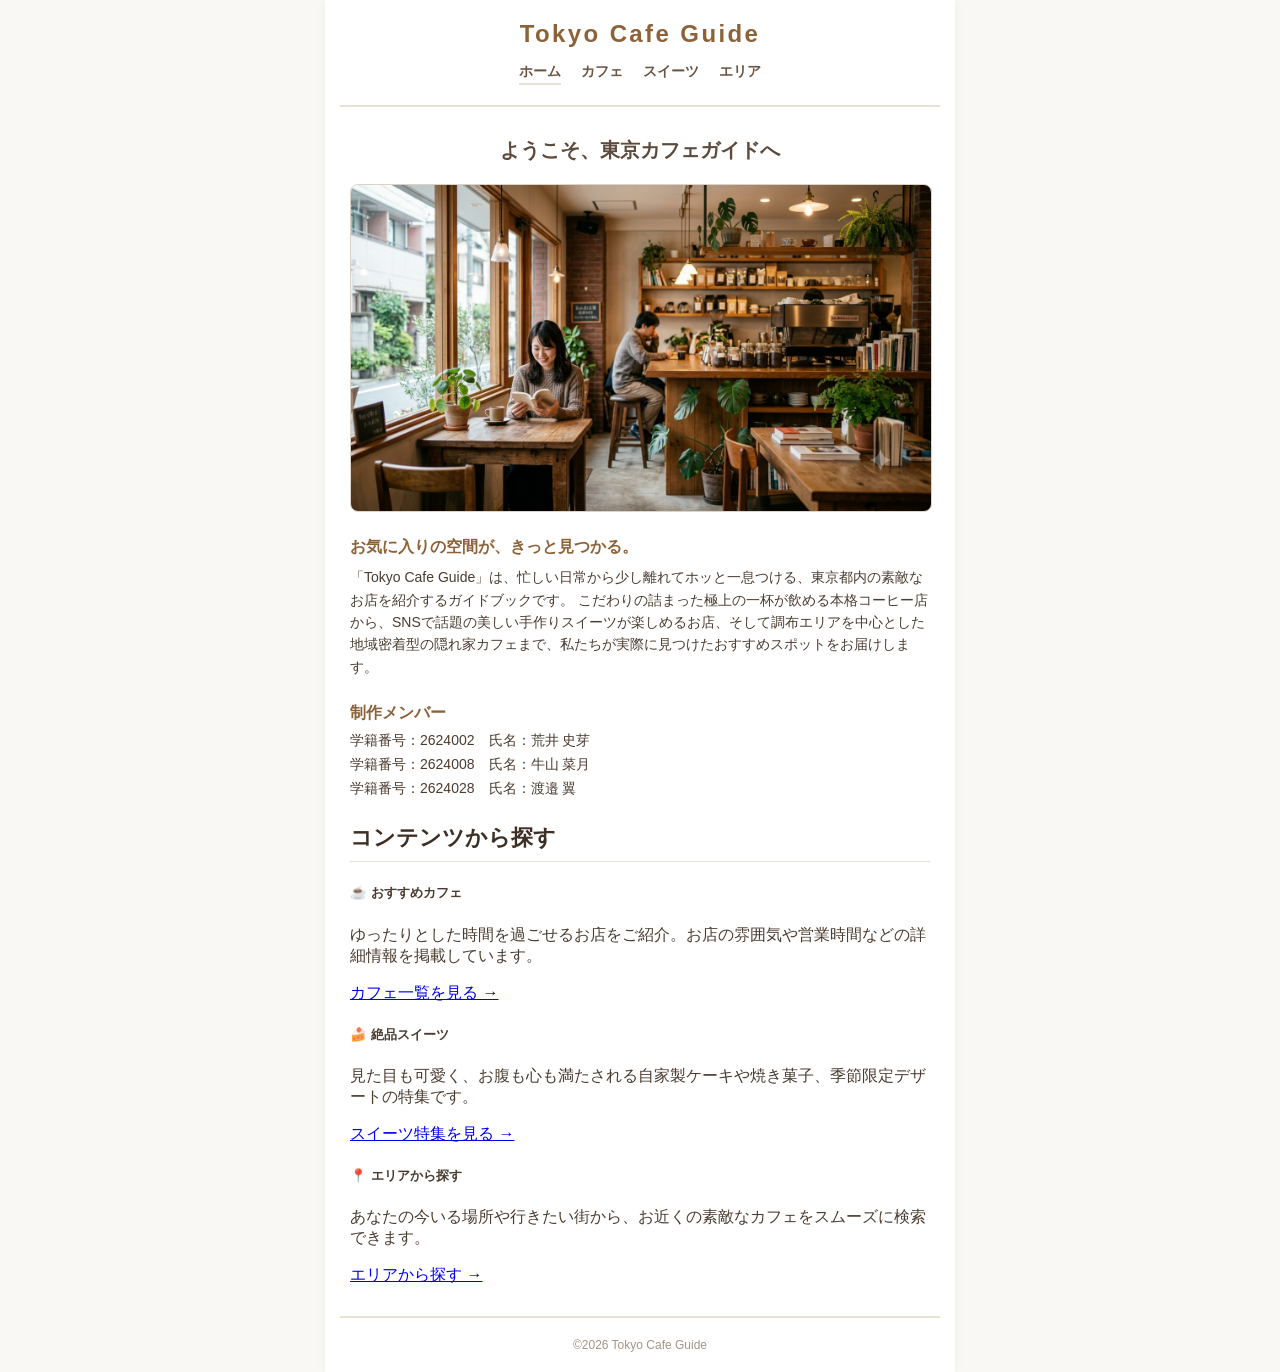
<file: index.html>
<!DOCTYPE html>
<html lang="ja">
<head>
<meta charset="utf-8">
<title>Tokyo Cafe Guide - ホーム</title>
<link rel="stylesheet" href="style.css">
</head>
<body>
<div class="cafe-container">
  <!-- ヘッダーとナビゲーション -->
  <header class="cafe-header">
    <h1 class="site-title">Tokyo Cafe Guide</h1>
    <nav class="cafe-nav">
      <a href="index.html" class="active">ホーム</a>
      <a href="cafe.html">カフェ</a>
      <a href="sweets.html">スイーツ</a>
      <a href="area.html">エリア</a>
    </nav>
  </header>

  <!-- メインコンテンツ -->
  <main class="cafe-content">
    <h2 class="page-title">ようこそ、東京カフェガイドへ</h2>

    <!-- メインビジュアルエリア -->
    <div class="photo-area">
      <img class="photo-placeholder" src="index.png" alt="東京のモダンなカフェの店内">
    </div>

    <!-- コンセプト紹介 -->
    <div class="recommend-section">
      <h4 class="section-title">お気に入りの空間が、きっと見つかる。</h4>
      <p class="section-text">
        「Tokyo Cafe Guide」は、忙しい日常から少し離れてホッと一息つける、東京都内の素敵なお店を紹介するガイドブックです。
        こだわりの詰まった極上の一杯が飲める本格コーヒー店から、SNSで話題の美しい手作りスイーツが楽しめるお店、そして調布エリアを中心とした地域密着型の隠れ家カフェまで、私たちが実際に見つけたおすすめスポットをお届けします。
      </p>
    </div>

    <!-- 製作者 -->
    <div class="info-section">
      <h4 class="section-title">制作メンバー</h4>
      <p>学籍番号：2624002　氏名：荒井 史芽</p>
      <p>学籍番号：2624008　氏名：牛山 菜月</p>
      <p>学籍番号：2624028　氏名：渡邉 翼</p>
    </div>

    <!-- コンテンツ紹介（特集リンク） -->
    <div class="features-section">
      <h3 class="shop-name">コンテンツから探す</h3>
      
      <div class="feature-grid">
        <div class="feature-card">
          <h5>☕ おすすめカフェ</h5>
          <p>ゆったりとした時間を過ごせるお店をご紹介。お店の雰囲気や営業時間などの詳細情報を掲載しています。</p>
          <a href="cafe.html" class="feature-link">カフェ一覧を見る →</a>
        </div>

        <div class="feature-card">
          <h5>🍰 絶品スイーツ</h5>
          <p>見た目も可愛く、お腹も心も満たされる自家製ケーキや焼き菓子、季節限定デザートの特集です。</p>
          <a href="sweets.html" class="feature-link">スイーツ特集を見る →</a>
        </div>

        <div class="feature-card">
          <h5>📍 エリアから探す</h5>
          <p>あなたの今いる場所や行きたい街から、お近くの素敵なカフェをスムーズに検索できます。</p>
          <a href="area.html" class="feature-link">エリアから探す →</a>
        </div>
      </div>
    </div>
  </main>

  <!-- フッター -->
  <footer class="cafe-footer">
    <p>©2026 Tokyo Cafe Guide</p>
  </footer>
</div>
</body>
</html>
</file>
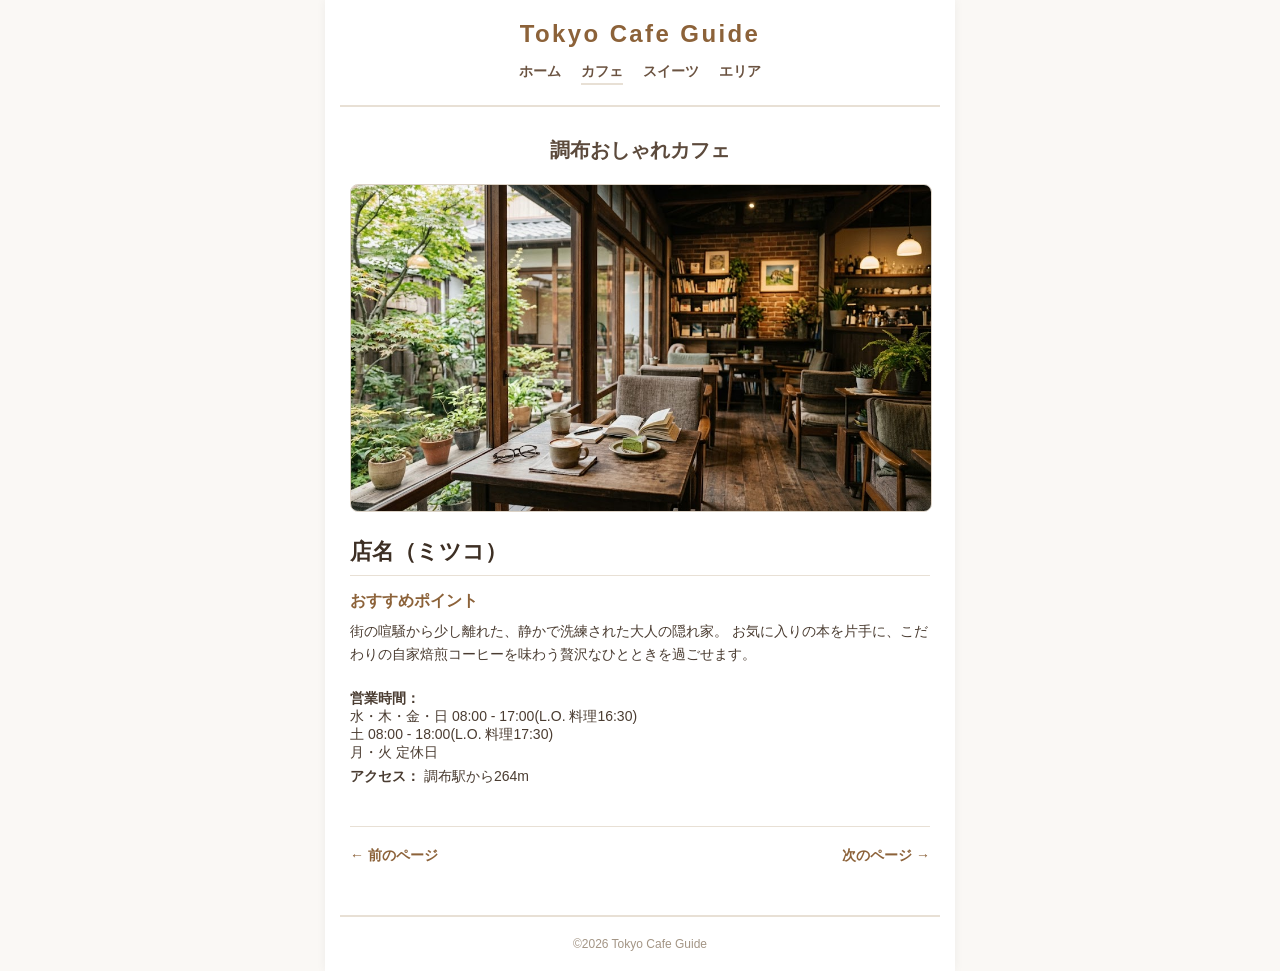
<file: cafe.html>
<!DOCTYPE html>
<html>
<head>
<meta charset="utf-8">


<title>cafe page:mitsuko</title>
<link rel="stylesheet" href="style.css">
</head>
<body>
<div class="cafe-container">
  <!-- ヘッダーとナビゲーション -->
  <header class="cafe-header">
    <h1 class="site-title">Tokyo Cafe Guide</h1>
    <nav class="cafe-nav">
      <a href="index.html">ホーム</a>
      <a href="cafe.html" class="active">カフェ</a>
      <a href="sweets.html">スイーツ</a>
      <a href="area.html">エリア</a>
    </nav>
  </header>

  <!-- メインコンテンツ -->
  <main class="cafe-content">
    <h2 class="page-title">調布おしゃれカフェ</h2>

    <div class="photo-area">
      <img class="photo-placeholder" src="cafe.jpeg" />
    </div>

    <h3 class="shop-name">店名（ミツコ）</h3>

    <div class="recommend-section">
      <h4 class="section-title">おすすめポイント</h4>
      <p class="section-text">
        街の喧騒から少し離れた、静かで洗練された大人の隠れ家。
        お気に入りの本を片手に、こだわりの自家焙煎コーヒーを味わう贅沢なひとときを過ごせます。
      </p>
    </div>

    <div class="info-section">
      <p><strong>営業時間：</strong> <br>
        水・木・金・日 08:00 - 17:00(L.O. 料理16:30)<br>
        土 08:00 - 18:00(L.O. 料理17:30)<br>
        月・火 定休日
</p>
      <p><strong>アクセス：</strong> 調布駅から264m</p>
    </div>

    <!-- ページネーション -->
    <div class="pagination">
      <a href="index.html" class="prev">← 前のページ</a>
      <a href="cafe2.html" class="next">次のページ →</a>
    </div>
  </main>

  <!-- フッター -->
  <footer class="cafe-footer">
    <p>©2026 Tokyo Cafe Guide</p>
  </footer>
</div>
</body>
</html>
</file>
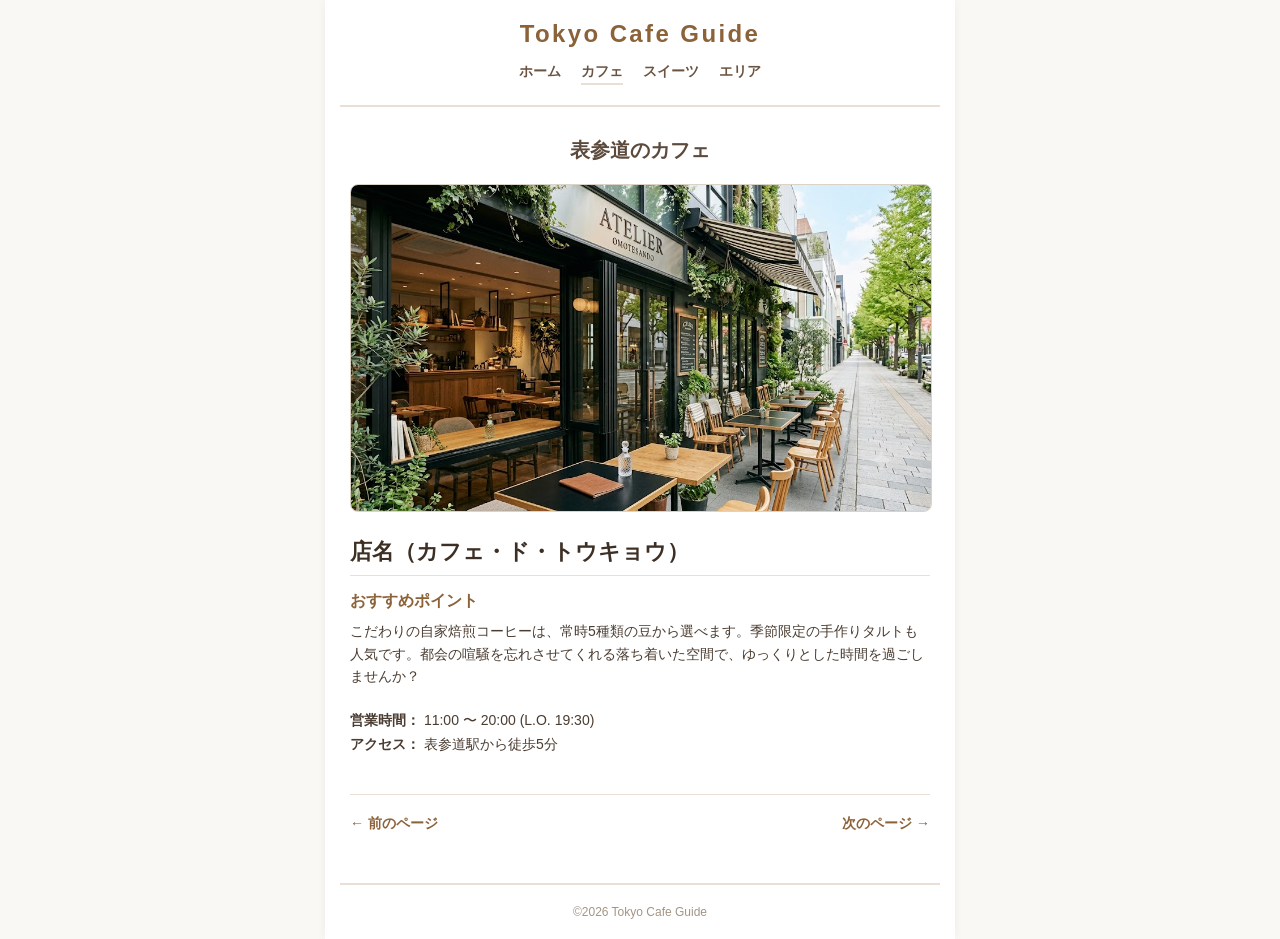
<file: cafe2.html>
<!DOCTYPE html>
<html>
<head>
<meta charset="utf-8">
<title>cafe page</title>
<link rel="stylesheet" href="style.css">
</head>
<body>
<div class="cafe-container">
  <!-- ヘッダーとナビゲーション -->
  <header class="cafe-header">
    <h1 class="site-title">Tokyo Cafe Guide</h1>
    <nav class="cafe-nav">
      <a href="index.html">ホーム</a>
      <a href="cafe.html" class="active">カフェ</a>
      <a href="sweets.html">スイーツ</a>
      <a href="area.html">エリア</a>
    </nav>
  </header>

  <!-- メインコンテンツ -->
  <main class="cafe-content">
    <h2 class="page-title">表参道のカフェ</h2>

    <div class="photo-area">
      <img class="photo-placeholder" src="cafe2.jpeg" />
    </div>

    <h3 class="shop-name">店名（カフェ・ド・トウキョウ）</h3>

    <div class="recommend-section">
      <h4 class="section-title">おすすめポイント</h4>
      <p class="section-text">
        こだわりの自家焙煎コーヒーは、常時5種類の豆から選べます。季節限定の手作りタルトも人気です。都会の喧騒を忘れさせてくれる落ち着いた空間で、ゆっくりとした時間を過ごしませんか？
      </p>
    </div>

    <div class="info-section">
      <p><strong>営業時間：</strong> 11:00 〜 20:00 (L.O. 19:30)</p>
      <p><strong>アクセス：</strong> 表参道駅から徒歩5分</p>
    </div>

    <!-- ページネーション -->
    <div class="pagination">
      <a href="cafe.html" class="prev">← 前のページ</a>
      <a href="sweets.html" class="next">次のページ →</a>
    </div>
  </main>

  <!-- フッター -->
  <footer class="cafe-footer">
    <p>©2026 Tokyo Cafe Guide</p>
  </footer>
</div>
</body>
</html>
</file>
<file: style.css>
/* 全体のリセットと基本フォント設定 */
body {
  margin: 0;
  padding: 0;
  font-family: "Helvetica Neue", Arial, "Hiragino Kaku Gothic ProN", "Hiragino Sans", Meiryo, sans-serif;
  background-color: #faf8f5; /* 柔らかいオフホワイト */
  color: #4a3c31; /* 優しいダークブラウン */
}

/* 全体を中央に寄せるコンテナ */
.cafe-container {
  max-width: 600px; /* スマートフォン〜タブレットに最適な幅 */
  margin: 0 auto;
  padding: 0 15px;
  background-color: #ffffff;
  box-shadow: 0 0 10px rgba(0, 0, 0, 0.05);
  min-height: 100vh;
  display: flex;
  flex-direction: column;
}

/* ヘッダー */
.cafe-header {
  text-align: center;
  padding: 20px 0;
  border-bottom: 2px solid #e8e0d5;
}

.site-title {
  margin: 0 0 15px 0;
  font-size: 24px;
  letter-spacing: 0.1em;
  color: #8c6239; /* カフェラテ風のブラウン */
}

/* ナビゲーション */
.cafe-nav {
  display: flex;
  justify-content: center;
  gap: 20px;
}

.cafe-nav a {
  text-decoration: none;
  color: #6b5341;
  font-size: 14px;
  font-weight: bold;
}

.cafe-nav a:hover {
  color: #8c6239;
}

.active {
  color: #8c6239; 
  border-bottom: 2px solid #e8e0d5; 
  padding-bottom: 2px;
}

/* メインコンテンツ */
.cafe-content {
  flex: 1; /* フッターを最下部に固定するため */
  padding: 30px 10px;
}

.page-title {
  font-size: 20px;
  margin-top: 0;
  margin-bottom: 20px;
  text-align: center;
  color: #5c4a3c;
}

/* 写真エリア */
.photo-area {
  margin-bottom: 25px;
}

.photo-placeholder {
  width: 100%;
  aspect-ratio: 16 / 9; /* 横長でお洒落に見える比率 */
  background-color: #f0ebe4;
  border: 1px solid #dcd3c7;
  border-radius: 8px; /* 少し角を丸く */
  display: flex;
  align-items: center;
  justify-content: center;
  color: #8c8275;
  font-size: 16px;
}

/* 店名 */
.shop-name {
  font-size: 22px;
  margin: 0 0 15px 0;
  padding-bottom: 8px;
  border-bottom: 1px solid #e8e0d5;
  color: #3d2f24;
}

/* おすすめ・情報セクション */
.recommend-section, .info-section {
  margin-bottom: 25px;
}

.section-title {
  font-size: 16px;
  margin: 0 0 8px 0;
  color: #8c6239;
}

.section-text {
  font-size: 14px;
  line-height: 1.6;
  margin: 0;
}

.info-section p {
  font-size: 14px;
  margin: 6px 0;
}

/* ページネーション（前へ / 次へ） */
.pagination {
  display: flex;
  justify-content: space-between;
  align-items: center;
  padding: 20px 0;
  border-top: 1px solid #e8e0d5;
  margin-top: 40px;
}

.pagination a {
  text-decoration: none;
  color: #8c6239;
  font-size: 14px;
  font-weight: bold;
}

.pagination a:hover {
  text-decoration: underline;
}

/* フッター */
.cafe-footer {
  text-align: center;
  padding: 20px 0;
  border-top: 2px solid #e8e0d5;
  font-size: 12px;
  color: #a39585;
}

.cafe-footer p {
  margin: 0;
}
</file>
